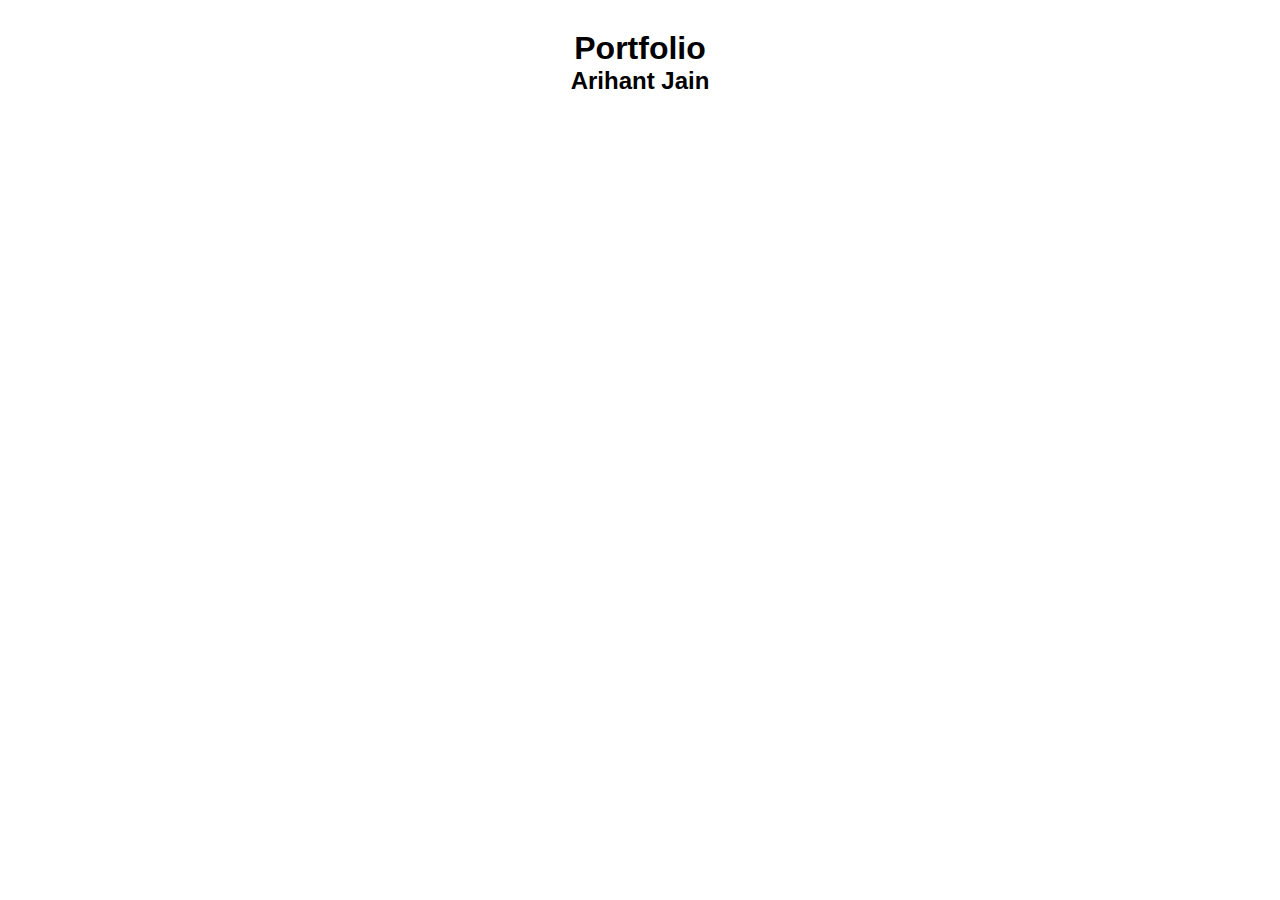
<file: calculater/index.htm>
<!DOCTYPE html>
<html lang="en">
<head>
    <meta charset="UTF-8">
    <meta name="viewport" content="width=device-width, initial-scale=1.0">
    <title>Profile</title>
    <link rel="stylesheet" href="styles.css">
</head>
<body>
    <div class="header">
        <h1>Portfolio</h1>
        <h2>Arihant Jain</h2>
    </div>
    
</body>
</html>
</file>
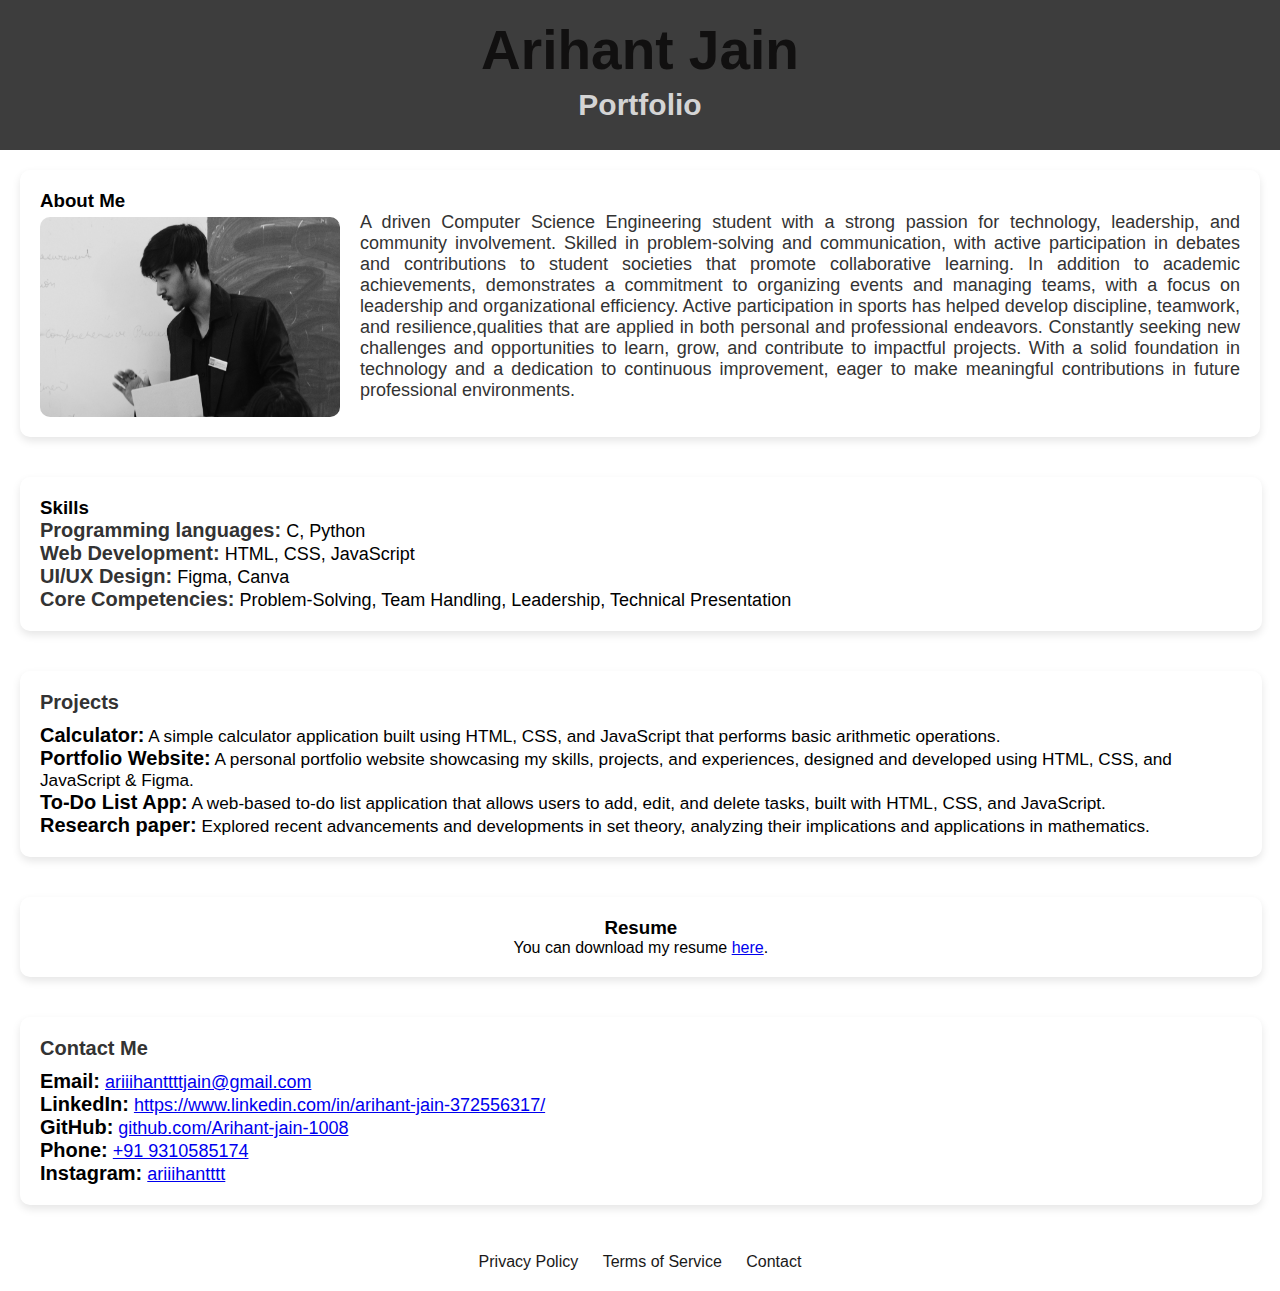
<file: portfolio/index.htm>
<!DOCTYPE html>
<html lang="en">
<head>
    <meta charset="UTF-8">
    <meta name="viewport" content="width=device-width, initial-scale=1.0">
    <title>Profile</title>
    <link rel="stylesheet" href="styles.css">
</head>
<body>
    <div class="header">
        <h1>Arihant Jain</h1>
        <h2>Portfolio</h2>
    </div>
    <div class="about">
        <h3>About Me</h3>
        <img src="arihant1.jpg" alt="Profile Picture" class="profile-pic" width="300" height="200">
        <p>A driven Computer Science Engineering student with a strong passion for technology, leadership, and community involvement. Skilled in problem-solving and communication, with active participation in debates and contributions to student societies that promote collaborative learning.

        In addition to academic achievements, demonstrates a commitment to organizing events and managing teams, with a focus on leadership and organizational efficiency. Active participation in sports has helped develop discipline, teamwork, and resilience,qualities that are applied in both personal and professional endeavors.

        Constantly seeking new challenges and opportunities to learn, grow, and contribute to impactful projects. With a solid foundation in technology and a dedication to continuous improvement, eager to make meaningful contributions in future professional environments.</p>
    </div>
    <div class="skills">
        <h3>Skills</h3>
        <p><span class="skillTitle">Programming languages:</span> C, Python</p>
        <p><span class="skillTitle">Web Development:</span> HTML, CSS, JavaScript</p>
        <p><span class="skillTitle">UI/UX Design:</span> Figma, Canva</p>
        <p><span class="skillTitle">Core Competencies:</span>  Problem-Solving, Team Handling, Leadership, Technical
     Presentation</p>
    </div>
    <div class="projects">
        <h3>Projects</h3>
        <p><span class="projectTitle">Calculator:</span> A simple calculator application built using HTML, CSS, and JavaScript that performs basic arithmetic operations.</p>
        <p><span class="projectTitle">Portfolio Website:</span> A personal portfolio website showcasing my skills, projects, and experiences, designed and developed using HTML, CSS, and JavaScript & Figma.</p>
        <p><span class="projectTitle">To-Do List App:</span> A web-based to-do list application that allows users to add, edit, and delete tasks, built with HTML, CSS, and JavaScript.</p>
        <p><span class="projectTitle">Research paper:</span> Explored recent advancements and developments in set theory, analyzing their implications and applications in mathematics.</p>
    </div>
    <div class="resume">
        <h3>Resume</h3>
        <p>You can download my resume <a href="https://drive.google.com/file/d/1mFu9iGyADajrPmtAZq8tS4zm6kI4X72H/view?usp=sharing" download>here</a>.</p>
    </div>
    <div class="contact">
        <h3>Contact Me</h3>
        <p><span class="contactTitle">Email:</span> <a href="mailto: ariiihanttttjain@gmail.com">ariiihanttttjain@gmail.com</a></p>
        <p><span class="contactTitle">LinkedIn:</span> <a href="https://www.linkedin.com/in/arihant-jain-372556317/" target="_blank">https://www.linkedin.com/in/arihant-jain-372556317/</a></p>
        <p><span class="contactTitle">GitHub:</span> <a href="https://github.com/Arihant-jain-1008" target="_blank">github.com/Arihant-jain-1008</a></p>
        <p><span class="contactTitle">Phone:</span> <a href="tel: +91 9310585174" target="_blank">+91 9310585174</a></p>
        <p><span class="contactTitle">Instagram:</span> <a href="https://www.instagram.com/ariiihantttt?igsh=MTRwczI2amYwZWppYg==" target="_blank">ariiihantttt</a></p>
    </div>
    <footer class="footer">
       <p>&copy; 2025 Arihant Jain. All rights reserved.</p>
      <nav class="footer-links">
         <a href="#">Privacy Policy</a>
         <a href="#">Terms of Service</a>
         <a href="mailto: ariiihanttttjain@gmail.com">Contact</a>
      </nav>
   </footer>
</body>
</html>
</file>
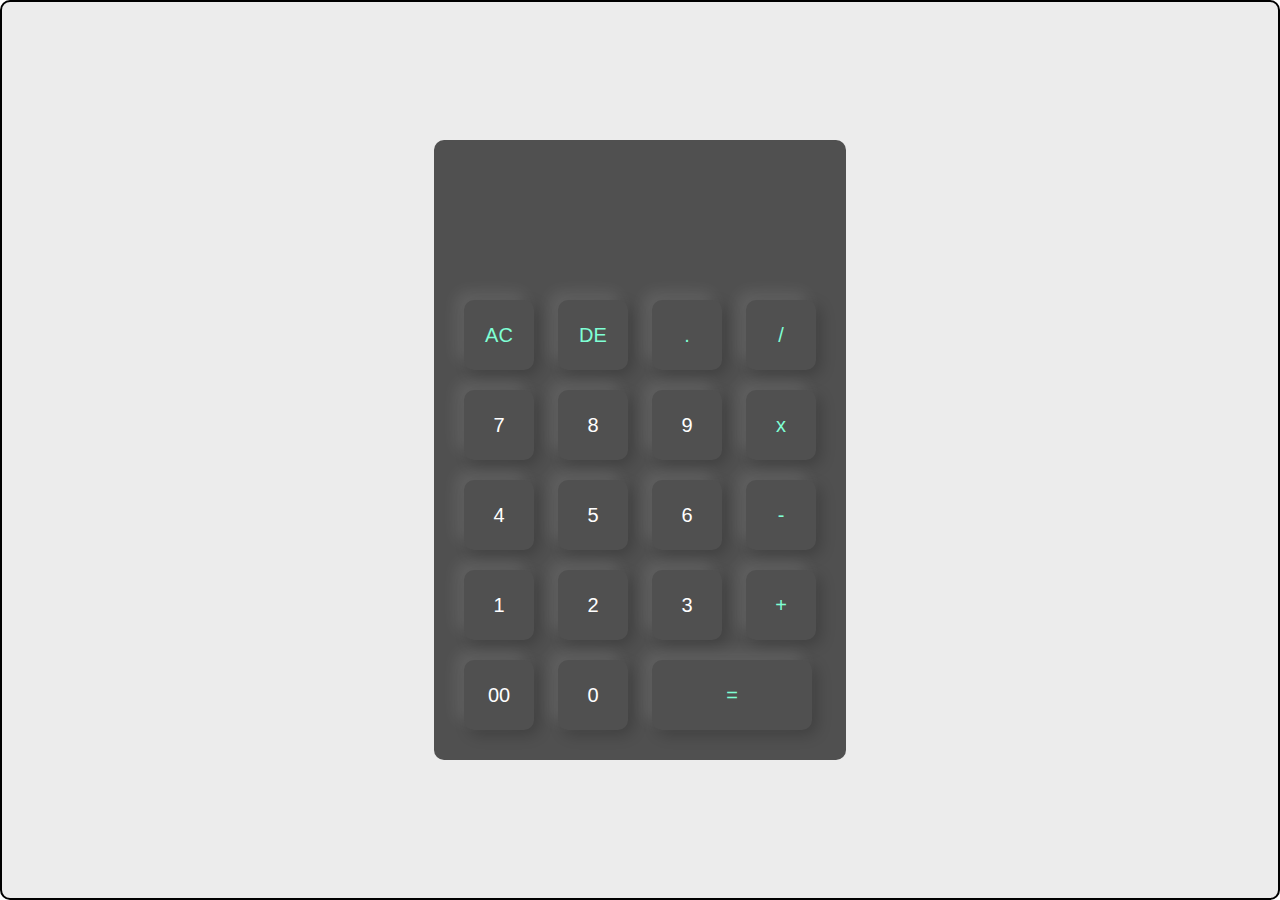
<file: calculator/index2.htm>
<!DOCTYPE html>
<html lang="en">
<head>
    <meta charset="UTF-8">
    <meta name="viewport" content="width=device-width, initial-scale=1.0">
    <title>Calculator</title>
    <link rel="stylesheet" href="CSS.css">
</head>
<body>
    <div class="container">
        <div class="calculator">
            <form>
                <div class="display">
                    <input type="text" name="display">
                </div>
                <div>
                    <input type="button" value="AC" onclick="display.value = ' '" class="operator">
                    <input type="button" value="DE" onclick="display.value = display.value.toString().slice(0, -1)" class="operator">
                    <input type="button" value="." onclick="display.value += '.'" class="operator">
                    <input type="button" value="/" onclick="display.value += '/'" class="operator">
                </div>
                <div>
                    <input type="button" value="7" onclick="display.value += '7'">
                    <input type="button" value="8" onclick="display.value += '8'">
                    <input type="button" value="9" onclick="display.value += '9'">
                    <input type="button" value="x" onclick="display.value += 'x'" class="operator">
                </div>
                <div>
                    <input type="button" value="4" onclick="display.value += '4'">
                    <input type="button" value="5" onclick="display.value += '5'">
                    <input type="button" value="6" onclick="display.value += '6'">
                    <input type="button" value="-" onclick="display.value += '-'" class="operator">
                </div>
                <div>
                    <input type="button" value="1" onclick="display.value += '1'">
                    <input type="button" value="2" onclick="display.value += '2'">
                    <input type="button" value="3" onclick="display.value += '3'">
                    <input type="button" value="+" onclick="display.value += '+'" class="operator">
                </div>
                <div>
                    <input type="button" value="00" onclick="display.value += '00'">
                    <input type="button" value="0" onclick="display.value += '0'">
                    <input type="button" value="=" onclick="display.value = eval(display.value)" class="equal  operator">
                </div>
            </form>
        </div>

    </div>
    
</body>
</html>
</file>
<file: calculater/styles.css>
*{
    margin: 0;
    padding: 0;
    box-sizing: border-box;
    font-family: 'Segoe UI', Tahoma, Geneva, Verdana, sans-serif;
}
.body{
    background-color: #f0f0f0;
    display: flex;
    justify-content: center;
    align-items: center;
    height: 100vh;
}
.header{
    text-align: center;
    margin-top: 30px;
    font-family: system-ui, -apple-system, BlinkMacSystemFont, 'Segoe UI', Roboto, Oxygen, Ubuntu, Cantarell, 'Open Sans', 'Helvetica Neue', sans-serif;
    
}
</file>
<file: portfolio/styles.css>
*{
    margin: 0;
    padding: 0;
    box-sizing: border-box;
    font-family: 'Segoe UI', Tahoma, Geneva, Verdana, sans-serif;
}
.body{
    background-color: #f0f0f0;
    display: flex;
    justify-content: center;
    align-items: center;
    height: 100vh;
}
.header{
    text-align: center;
    font-family: system-ui, -apple-system, BlinkMacSystemFont, 'Segoe UI', Roboto, Oxygen, Ubuntu, Cantarell, 'Open Sans', 'Helvetica Neue', sans-serif;
    width: 100%;
    height: 150px;
    background-color: #3d3d3d; 
    text-align: center;
}
.header h1{
    color: white;
    font-size: 50px;
    padding-top: 20px;
}
.header h1:hover{
    color: #111010;
    transition: 0.3s;
    cursor: pointer;
    scale: 1.1;
}
.header h2{
    color: #d4d4d4;
    font-size: 30px;
    padding-top: 10px;
}
.header h2:hover{
    color: #111010;
    transition: 0.3s;
    cursor: pointer;
    scale: 1.1;
}
.about{
    margin: 20px;
    padding: 20px;
    background-color: white;
    border-radius: 10px;
    box-shadow: 0 4px 8px rgba(0, 0, 0, 0.1);
    float: left;
    font-family: system-ui, -apple-system, BlinkMacSystemFont, 'Segoe UI', Roboto, Oxygen, Ubuntu, Cantarell, 'Open Sans', 'Helvetica Neue', sans-serif;
}
.about:hover{
    box-shadow: 0 8px 16px rgba(0, 0, 0, 0.2);
    transition: 0.3s;
    cursor: pointer;
}
.about img.profile-pic{
    border-radius: 10px;
    margin-right: 20px;
    margin-top: 5px;
    float: left;
}
.about p{
    font-size: 18px;
    color: #333;
    text-align: justify;
}
.skills{
    margin: 20px;
    padding: 20px;
    width: 97%;
    background-color: white;
    border-radius: 10px;
    box-shadow: 0 4px 8px rgba(0, 0, 0, 0.1);
    float: left;
    font-family: system-ui, -apple-system, BlinkMacSystemFont, 'Segoe UI', Roboto, Oxygen, Ubuntu, Cantarell, 'Open Sans', 'Helvetica Neue', sans-serif;
}
.skills:hover{   
    box-shadow: 0 8px 16px rgba(0, 0, 0, 0.2);
    transition: 0.3s;
    cursor: pointer;
}
.skillTitle{
    font-size: 20px;
    color: #333;
    margin-bottom: 10px;
    font-weight: bold;
}
.skills p{
    font-size: 18px;
}
.projects{
    margin: 20px;
    padding: 20px;
    width: 97%;
    background-color: white;
    border-radius: 10px;
    box-shadow: 0 4px 8px rgba(0, 0, 0, 0.1);
    float: left;
    font-family: system-ui, -apple-system, BlinkMacSystemFont, 'Segoe UI', Roboto, Oxygen, Ubuntu, Cantarell, 'Open Sans', 'Helvetica Neue', sans-serif;
}
.projects:hover{
    box-shadow: 0 8px 16px rgba(0, 0, 0, 0.2);
    transition: 0.3s;
    cursor: pointer;
}
.projects h3{
    font-size: 20px;
    color: #333;
    margin-bottom: 10px;
}
.projects p{
    font-size: 17.2px;
}
.projectTitle{
    font-weight: bold;
    margin-bottom: 10px;
    font-size: 20px;
}
.resume{
    margin: 20px;
    padding: 20px;
    width: 97%;
    background-color: white;
    border-radius: 10px;
    box-shadow: 0 4px 8px rgba(0, 0, 0, 0.1);
    float: left;
    font-family: system-ui, -apple-system, BlinkMacSystemFont, 'Segoe UI', Roboto, Oxygen, Ubuntu, Cantarell, 'Open Sans', 'Helvetica Neue', sans-serif;
    text-align: center;
}
.resume:hover{
    box-shadow: 0 8px 16px rgba(0, 0, 0, 0.2);
    transition: 0.3s;
    cursor: pointer;
}
.contact{
    margin: 20px;
    padding: 20px;
    width: 97%;
    background-color: white;
    border-radius: 10px;
    box-shadow: 0 4px 8px rgba(0, 0, 0, 0.1);
    float: left;
    font-family: system-ui, -apple-system, BlinkMacSystemFont, 'Segoe UI', Roboto, Oxygen, Ubuntu, Cantarell, 'Open Sans', 'Helvetica Neue', sans-serif;
}
.contact:hover{
    box-shadow: 0 8px 16px rgba(0, 0, 0, 0.2);
    transition: 0.3s;
    cursor: pointer;
}
.contact p{
    font-size: 18px;
}
.contact h3{
    font-size: 20px;
    color: #333;
    margin-bottom: 10px;
}
.contactTitle{
    font-weight: bold;
    margin-bottom: 10px;
    font-size: 20px;
}
.footer {    /* dark footer */
  color: #fff;                /* white text */
  text-align: center;
  padding: 20px;
  margin-top: 40px;
}

.footer-links {
  margin-top: 10px;
}

.footer-links a {
  color: #1a1919;
  margin: 0 10px;
  text-decoration: none;
}

.footer-links a:hover {
  color: #5a5a5a;                /* hover effect */
  text-decoration: underline;
}
</file>
<file: calculator/CSS.css>
* {
    box-sizing: border-box;
    margin: 0;
    padding: 0;
}
.container {
    width: 100%;
    height: 100vh;
    padding: 20px;
    border: 2px solid #000;
    border-radius: 10px;
    background-color: #ececec;
    display: flex;
    align-items: center;
    justify-content: center;
}
.calculator{
    background: #505050;
    padding: 20px;
    border-radius: 10px;
}
.calculator form input{
    border: 0;
    outline: 0;
    width: 70px;
    height: 70px;
    border-radius: 10px;
    box-shadow: -8px -8px 15px rgba(255, 255, 255, 0.1),
                5px 5px 15px rgba(0, 0, 0, 0.2);
    background: transparent;
    font-size: 20px;
    color: white;
    cursor: pointer;
    margin: 10px;
}
form .display{
    display: flex;
    justify-content: flex-end;
    margin: 20px 0;
}
form .display input{
    text-align: right;
    flex:1;
    font-size: 45px;
    box-shadow: none;
}
form input.equal{
    width: 160px;
}
form input.operator{
    color: aquamarine;
}
</file>
